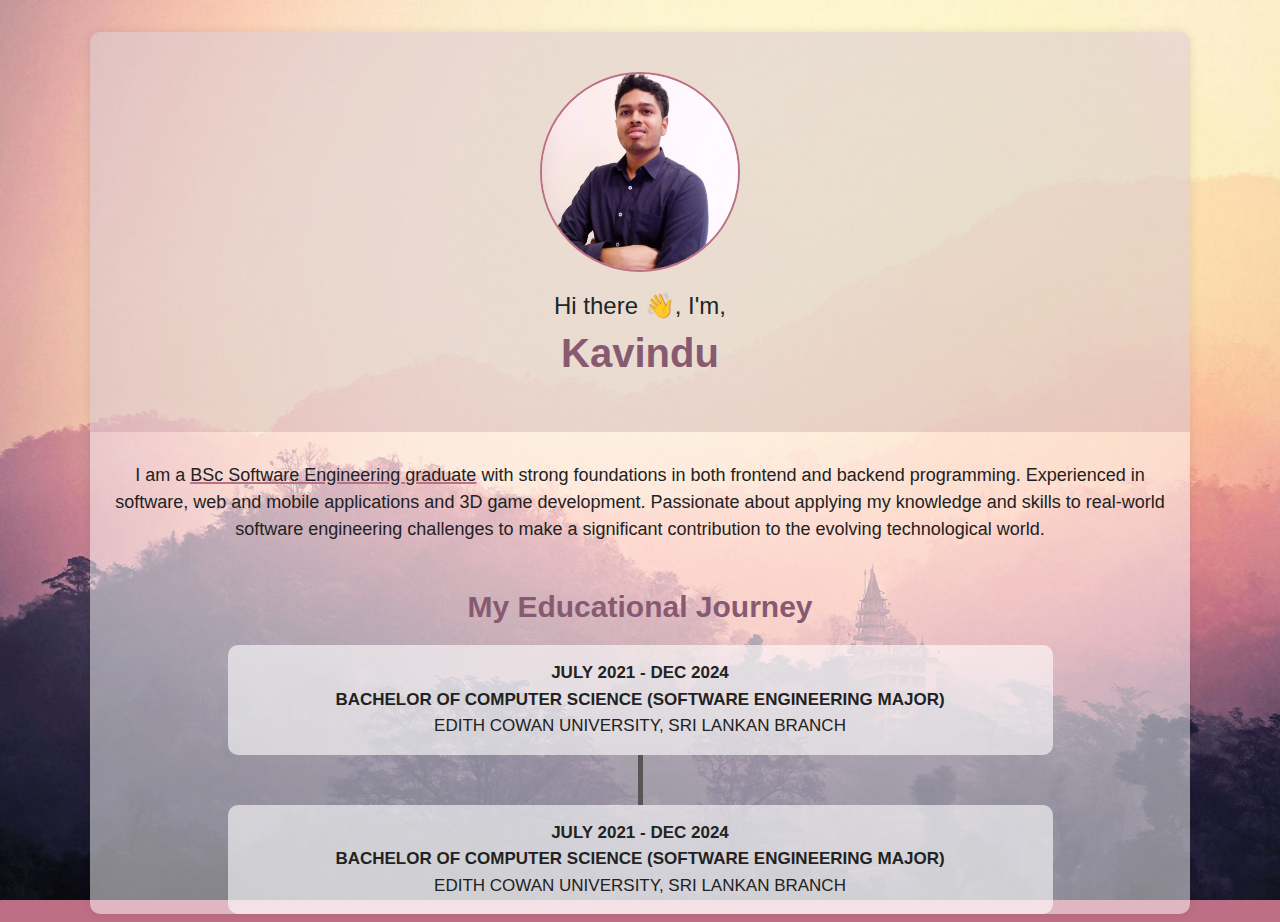
<file: index.html>
<!DOCTYPE html>
<html>
<head>
<title>Himashana Suraweera - portfolio</title>
<meta name="viewport" content="width=device-width, initial-scale=1">

<link rel="stylesheet" href="css/style.css?v=1">
<lint rel="stylesheet" href="css/device-specific-styles.css?v=1">
<link rel="stylesheet" href="https://cdnjs.cloudflare.com/ajax/libs/font-awesome/4.7.0/css/font-awesome.min.css">
<link href="https://cdn.jsdelivr.net/npm/bootstrap@5.3.3/dist/css/bootstrap.min.css" rel="stylesheet" integrity="sha384-QWTKZyjpPEjISv5WaRU9OFeRpok6YctnYmDr5pNlyT2bRjXh0JMhjY6hW+ALEwIH" crossorigin="anonymous">
<link rel="stylesheet" href="https://cdn.jsdelivr.net/npm/bootstrap-icons@1.11.3/font/bootstrap-icons.min.css">
</head>
<body class="body">

<br>
<center>
    <div class="container">
        <div class="page m-2">
            <div id="about-me-section"></div>
            <div id="educational-journey-section"></div>
        </div>
    </div>
</center>


<script type="module">
    import { loadComponent } from './components-binder.js';
    import { applyTypewriterEffect } from './typewriter.js';

    loadComponent('about-me-section', 'components/about-me-section.html', () => {
        applyTypewriterEffect('typewriter-element');
    });
    loadComponent('educational-journey-section', 'components/educational-journey-section.html');
</script>

<!-- Typewriter -->
<script>
    
</script>

<script src="https://cdn.jsdelivr.net/npm/bootstrap@5.3.3/dist/js/bootstrap.bundle.min.js" integrity="sha384-YvpcrYf0tY3lHB60NNkmXc5s9fDVZLESaAA55NDzOxhy9GkcIdslK1eN7N6jIeHz" crossorigin="anonymous"></script>
</body>
</html>
</file>
<file: css/style.css>
.body {
    background-image: url("../assets/images/pexels-pixabay-257092.jpg");
    background-size: cover;
    background-repeat: no-repeat;
    background-attachment: fixed;
    background-position: center;
    font-family: 'Roboto', sans-serif;
    background-color:#BE6F85;
}

.page {
    border-radius: 10px;
    box-shadow: 0 0 10px rgba(0, 0, 0, 0.1);
    background-color: rgba(255, 255, 255, 0.5);
    min-height: 800px;
}

.profile-image {
    width: 200px;
    height: 200px;
    object-fit: cover;
    border-radius: 50%;
    margin: 0 auto;
    display: block;
    margin-bottom: 20px;
    border: 2px solid #BE6F85;
}

.name-text {
    font-size: 40px;
    font-weight: 700;
    color: #875A72;
    text-align: center;
    margin-bottom: 10px;
}

.section-title {
    font-size: 30px;
    font-weight: 700;
    color: #875A72;
    text-align: center;
    margin-bottom: 20px;
}

.about-me-section {
    padding: 20px;
    padding-top: 40px;
    padding-bottom: 40px;
    background-color: rgba(157,102,118, 0.2);
    min-height: 400px;
    margin-bottom: 20px;
    border-top-left-radius: 10px;
    border-top-right-radius: 10px;
}

.profile-description {
    font-size: 18px;
    padding: 10px;
    color: rgb(34, 34, 34);
    text-align: center;
    margin-bottom: 20px;
}

.underline-text {
    text-decoration: underline;
    text-decoration-color: #BE6F85;
    text-decoration-thickness: 2px;
}

.timeline-item {
    padding: 5px;
    padding-top: 15px;
    padding-bottom:15px;
    background-color: rgba(255, 255, 255, 0.6);
    margin-bottom: 0px;
    border-radius: 10px;
}

.timeline-title {
    font-size: 17px;
    font-weight: 700;
    color: rgb(34, 34, 34);
    text-align: center;
    margin-bottom: 1px;
}

.timeline-subtitle {
    font-size: 17px;
    font-weight: 700;
    color: rgb(34, 34, 34);
    text-align: center;
    margin-bottom: 1px;
}

.timeline-description {
    font-size: 17px;
    color: rgb(34, 34, 34);
    text-align: center;
    margin-bottom: 1px;
}

.timeline-connector {
    width: 5px;
    height: 50px;
    background-color: rgb(87, 85, 85);
    margin: 0px;
}
</file>
